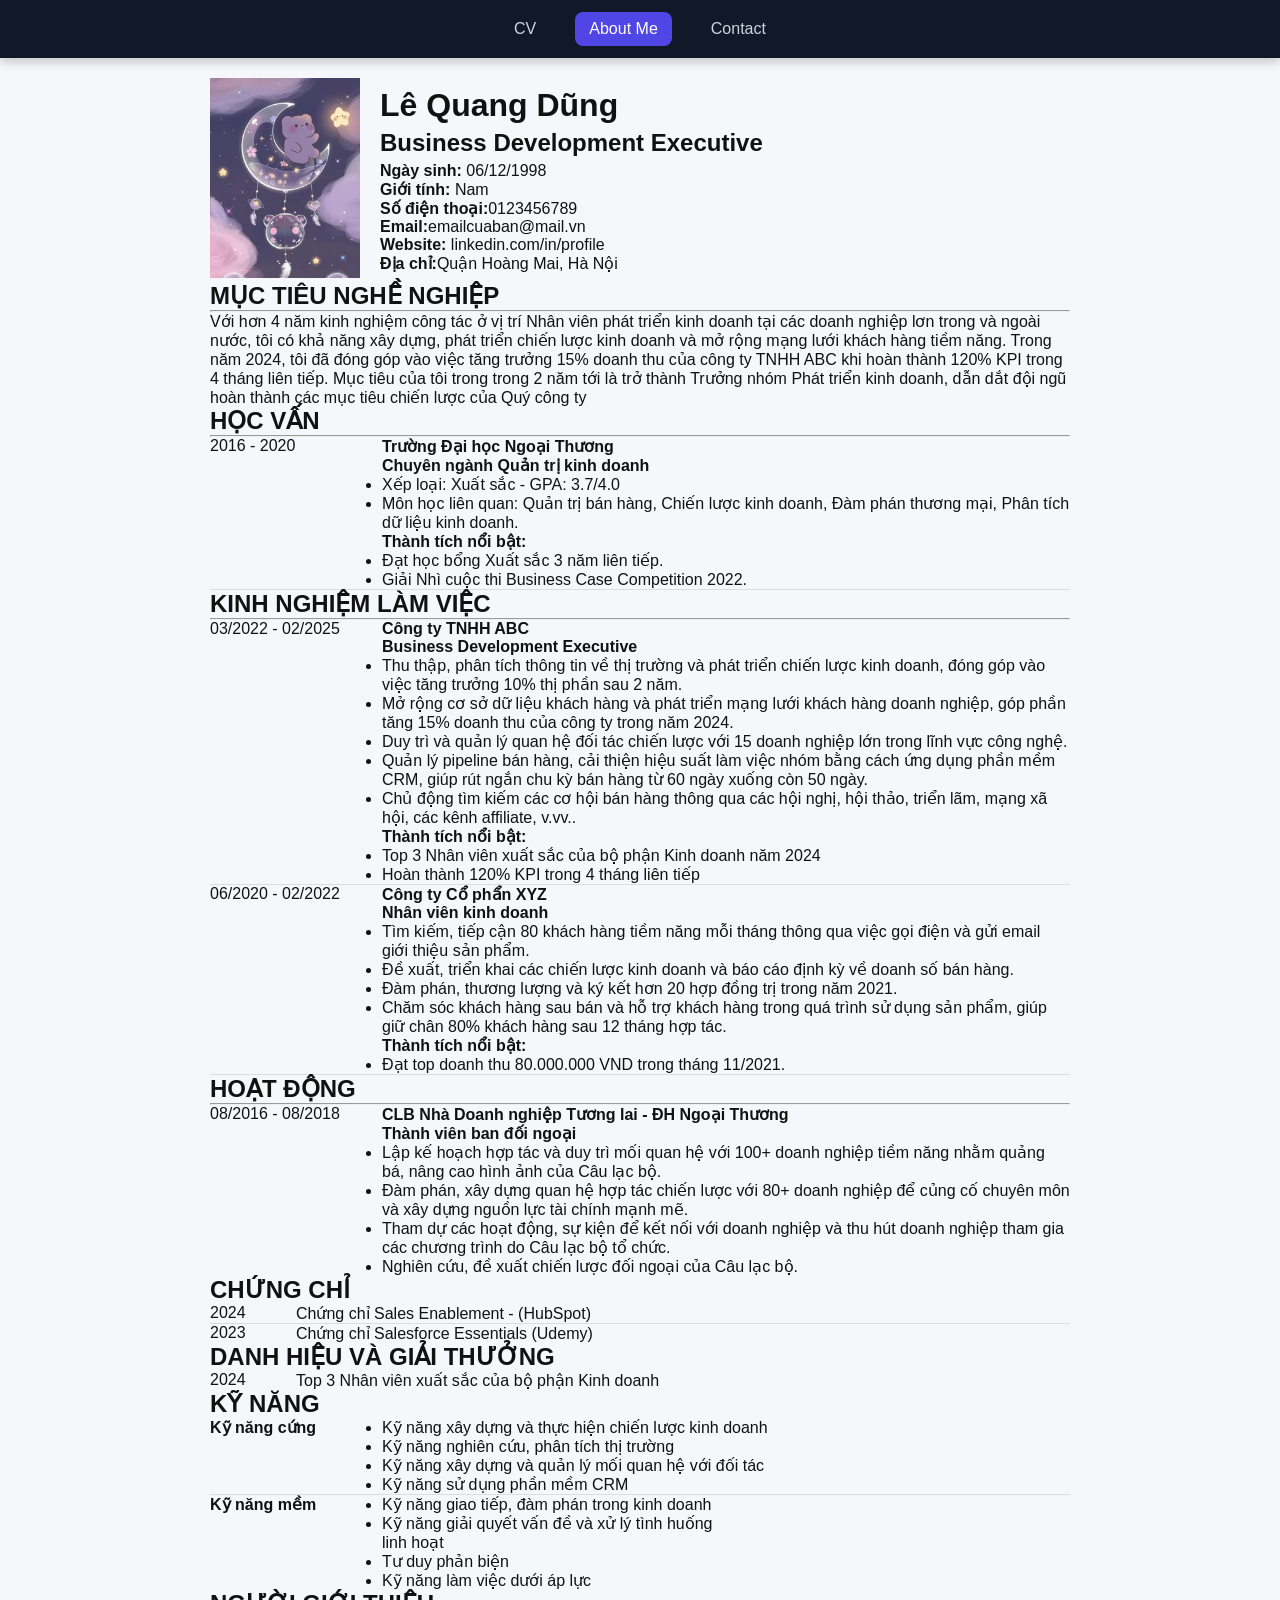
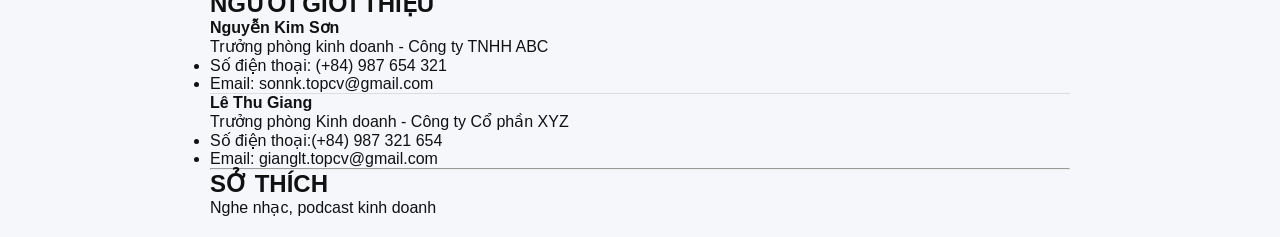
<file: index.html>
<!DOCTYPE html>
<html lang="vi">
<head>
    <meta charset="UTF-8">
    <meta name="viewport" content="width=device-width, initial-scale=1.0">
    <title>CV - Trần Văn Tình</title>
    <link rel="stylesheet" href="src/style.css">
</head>

<body>

<!-- MENU -->
<nav class="menu">
    <div class="menu-links">
        <a href="index.html">CV</a>
        <a class="active" href="src/about.html">About Me</a>
        <a href="src/contact.html">Contact</a>
    </div>
</nav>


<div class="cv-container">

    <div style="display: flex; align-items: center; gap: 20px;">
        <div>
            <img src="src/hinhnen/hinhnen.jpg" alt="avatar"
                 style="width:150px; height: 200px; object-fit:cover;">
        </div>

        <div>
            <h1 style="margin:0;">Lê Quang Dũng</h1>
            <h2 style="margin:5px 0;">Business Development Executive</h2>

            <p><b>Ngày sinh:</b> 06/12/1998</p>
            <p><b>Giới tính:</b> Nam</p>
            <p><b>Số điện thoại:</b>0123456789</p>
            <p><b>Email:</b>emailcuaban@mail.vn</p>
            <p><b>Website:</b> linkedin.com/in/profile</p>
            <p><b>Địa chỉ:</b>Quận Hoàng Mai, Hà Nội</p>
        </div>
    </div>

    <!-- MỤC TIÊU -->
    <div class="muctieu">
        <h2>MỤC TIÊU NGHỀ NGHIỆP</h2>
        <hr>
        <p>
            Với hơn 4 năm kinh nghiệm công tác ở vị trí Nhân viên phát triển kinh doanh tại các doanh nghiệp lơn trong và ngoài nước,
            tôi có khả năng xây dựng, phát triển chiến lược kinh doanh và mở rộng mạng lưới khách hàng tiềm năng.
            Trong năm 2024, tôi đã đóng góp vào việc tăng trưởng 15% doanh thu của công ty TNHH ABC
            khi hoàn thành 120% KPI trong 4 tháng liên tiếp. Mục tiêu của tôi trong trong 2 năm tới là
            trở thành Trưởng nhóm Phát triển kinh doanh, dẫn dắt đội ngũ hoàn thành các mục tiêu chiến lược của Quý công ty
        </p>
    </div>

    <!-- HỌC VẤN -->
    <div class="hocvan">
        <h2>HỌC VẤN</h2>
        <hr>

        <div style="display: flex;">
            <div style="width: 20%;">2016 - 2020</div>

            <div style="width: 80%;">
                <p><b>Trường Đại học Ngoại Thương</b></p>
                <p><b>Chuyên ngành Quản trị kinh doanh</b></p>

                <ul>
                    <li>Xếp loại: Xuất sắc - GPA: 3.7/4.0</li>
                    <li>Môn học liên quan: Quản trị bán hàng, Chiến lược kinh doanh, Đàm phán thương mại, Phân tích dữ liệu kinh doanh.</li>
                </ul>

                <p><b>Thành tích nổi bật:</b></p>
                <ul>
                    <li>Đạt học bổng Xuất sắc 3 năm liên tiếp.</li>
                    <li>Giải Nhì cuộc thi Business Case Competition 2022.</li>
                </ul>
            </div>
        </div>

        <div style="height:1px; background:#ddd;"></div>
    </div>

    <!-- KINH NGHIỆM -->
    <div class="kinhnghiem">
        <h2>KINH NGHIỆM LÀM VIỆC</h2>
        <hr>

        <div style="display: flex;">
            <div style="width: 20%;">
                <p>03/2022 - 02/2025</p>
            </div>

            <div style="width: 80%;">
                <p><b>Công ty TNHH ABC</b></p>
                <p><b>Business Development Executive</b></p>

                <ul>
                    <li>Thu thập, phân tích thông tin về thị trường và phát triển chiến lược kinh doanh, đóng góp vào việc tăng trưởng 10% thị phần sau 2 năm.</li>
                    <li>Mở rộng cơ sở dữ liệu khách hàng và phát triển mạng lưới khách hàng doanh nghiệp, góp phần tăng 15% doanh thu của công ty trong năm 2024.</li>
                    <li>Duy trì và quản lý quan hệ đối tác chiến lược với 15 doanh nghiệp lớn trong lĩnh vực công nghệ.</li>
                    <li>Quản lý pipeline bán hàng, cải thiện hiệu suất làm việc nhóm bằng cách ứng dụng phần mềm CRM, giúp rút ngắn chu kỳ bán hàng từ 60 ngày xuống còn 50 ngày.</li>
                    <li>Chủ động tìm kiếm các cơ hội bán hàng thông qua các hội nghị, hội thảo, triển lãm, mạng xã hội, các kênh affiliate, v.vv..</li>
                </ul>

                <p><b>Thành tích nổi bật:</b></p>
                <ul>
                    <li>Top 3 Nhân viên xuất sắc của bộ phận Kinh doanh năm 2024</li>
                    <li>Hoàn thành 120% KPI trong 4 tháng liên tiếp</li>
                </ul>
            </div>
        </div>

        <div style="height:1px; background:#ddd;"></div>

        <div style="display: flex;">
            <div style="width: 20%;">
                <p>06/2020 - 02/2022</p>
            </div>

            <div style="width: 80%;">
                <p><b>Công ty Cổ phẩn XYZ</b></p>
                <p><b>Nhân viên kinh doanh</b></p>

                <ul>
                    <li>Tìm kiếm, tiếp cận 80 khách hàng tiềm năng mỗi tháng thông qua việc gọi điện và gửi email giới thiệu sản phẩm.</li>
                    <li>Đề xuất, triển khai các chiến lược kinh doanh và báo cáo định kỳ về doanh số bán hàng.</li>
                    <li>Đàm phán, thương lượng và ký kết hơn 20 hợp đồng trị trong năm 2021.</li>
                    <li>Chăm sóc khách hàng sau bán và hỗ trợ khách hàng trong quá trình sử dụng sản phẩm, giúp giữ chân 80% khách hàng sau 12 tháng hợp tác.</li>
                </ul>

                <b>Thành tích nổi bật:</b>
                <ul>
                    <li>Đạt top doanh thu 80.000.000 VND trong tháng 11/2021.</li>
                </ul>
            </div>
        </div>
    </div>

    <!-- HOẠT ĐỘNG -->
    <div class="hoatdong">

        <div style="height:1px; background:#ddd;"></div>

        <h2>HOẠT ĐỘNG</h2>
        <hr>

        <div style="display:flex;">
            <div style="width: 20%;">
                <p>08/2016 - 08/2018</p>
            </div>

            <div style="width: 80%;">
                <p><b>CLB Nhà Doanh nghiệp Tương lai - ĐH Ngoại Thương</b></p>
                <p><b>Thành viên ban đối ngoại</b></p>

                <ul>
                    <li>Lập kế hoạch hợp tác và duy trì mối quan hệ với 100+ doanh nghiệp tiềm năng nhằm quảng bá, nâng cao hình ảnh của Câu lạc bộ.</li>
                    <li>Đàm phán, xây dựng quan hệ hợp tác chiến lược với 80+ doanh nghiệp để củng cố chuyên môn và xây dựng nguồn lực tài chính mạnh mẽ.</li>
                    <li>Tham dự các hoạt động, sự kiện để kết nối với doanh nghiệp và thu hút doanh nghiệp tham gia các chương trình do Câu lạc bộ tổ chức.</li>
                    <li>Nghiên cứu, đề xuất chiến lược đối ngoại của Câu lạc bộ.</li>
                </ul>
            </div>
        </div>
    </div>

    <!-- CHỨNG CHỈ -->
    <div class="chungchi">
        <h2>CHỨNG CHỈ</h2>

        <div style="display: flex;">
            <div style="width: 10%;">2024</div>
            <div style="width: 90%;">Chứng chỉ Sales Enablement - (HubSpot)</div>
        </div>

        <div style="height:1px; background:#ddd;"></div>

        <div style="display: flex;">
            <div style="width: 10%;">2023</div>
            <div style="width: 90%;">Chứng chỉ Salesforce Essentials (Udemy)</div>
        </div>
    </div>

    <!-- GIẢI THƯỞNG -->
    <div class="giaithuong">
        <h2>DANH HIỆU VÀ GIẢI THƯỞNG</h2>

        <div style="display: flex;">
            <div style="width: 10%;">2024</div>
            <div style="width: 90%;">Top 3 Nhân viên xuất sắc của bộ phận Kinh doanh</div>
        </div>
    </div>

    <!-- KỸ NĂNG -->
    <div class="kynang">
        <h2>KỸ NĂNG</h2>

        <div style="display: flex;">
            <div style="width: 20%;"><b>Kỹ năng cứng</b></div>
            <div style="width: 80%;">
                <ul>
                    <li>Kỹ năng xây dựng và thực hiện chiến lược kinh doanh</li>
                    <li>Kỹ năng nghiên cứu, phân tích thị trường</li>
                    <li>Kỹ năng xây dựng và quản lý mối quan hệ với đối tác</li>
                    <li>Kỹ năng sử dụng phần mềm CRM</li>
                </ul>
            </div>
        </div>

        <div style="height:1px; background:#ddd;"></div>

        <div style="display: flex;">
            <div style="width: 20%;"><b>Kỹ năng mềm</b></div>
            <div style="width: 40%;">
                <ul>
                    <li>Kỹ năng giao tiếp, đàm phán trong kinh doanh</li>
                    <li>Kỹ năng giải quyết vấn đề và xử lý tình huống linh hoạt</li>
                    <li>Tư duy phản biện</li>
                    <li>Kỹ năng làm việc dưới áp lực</li>
                </ul>
            </div>


        </div>
    </div>

    <!-- GIỚI THIỆU -->
    <div class="gioithieu">
        <h2>NGƯỜI GIỚI THIỆU</h2>

        <b>Nguyễn Kim Sơn</b>
        <p>Trưởng phòng kinh doanh - Công ty TNHH ABC</p>
        <ul>
            <li>Số điện thoại: (+84) 987 654 321</li>
            <li>Email: sonnk.topcv@gmail.com</li>
        </ul>

        <div style="height:1px; background:#ddd;"></div>

        <b>Lê Thu Giang</b>
        <p>Trưởng phòng Kinh doanh - Công ty Cổ phần XYZ</p>
        <ul>
            <li>Số điện thoại:(+84) 987 321 654</li>
            <li>Email: gianglt.topcv@gmail.com</li>
        </ul>
    </div>

    <hr>

    <!-- SỞ THÍCH -->
    <div class="sothich">
        <h2>SỞ THÍCH</h2>
        <p>Nghe nhạc, podcast kinh doanh</p>
    </div>

</div>

</body>
</html>
</file>
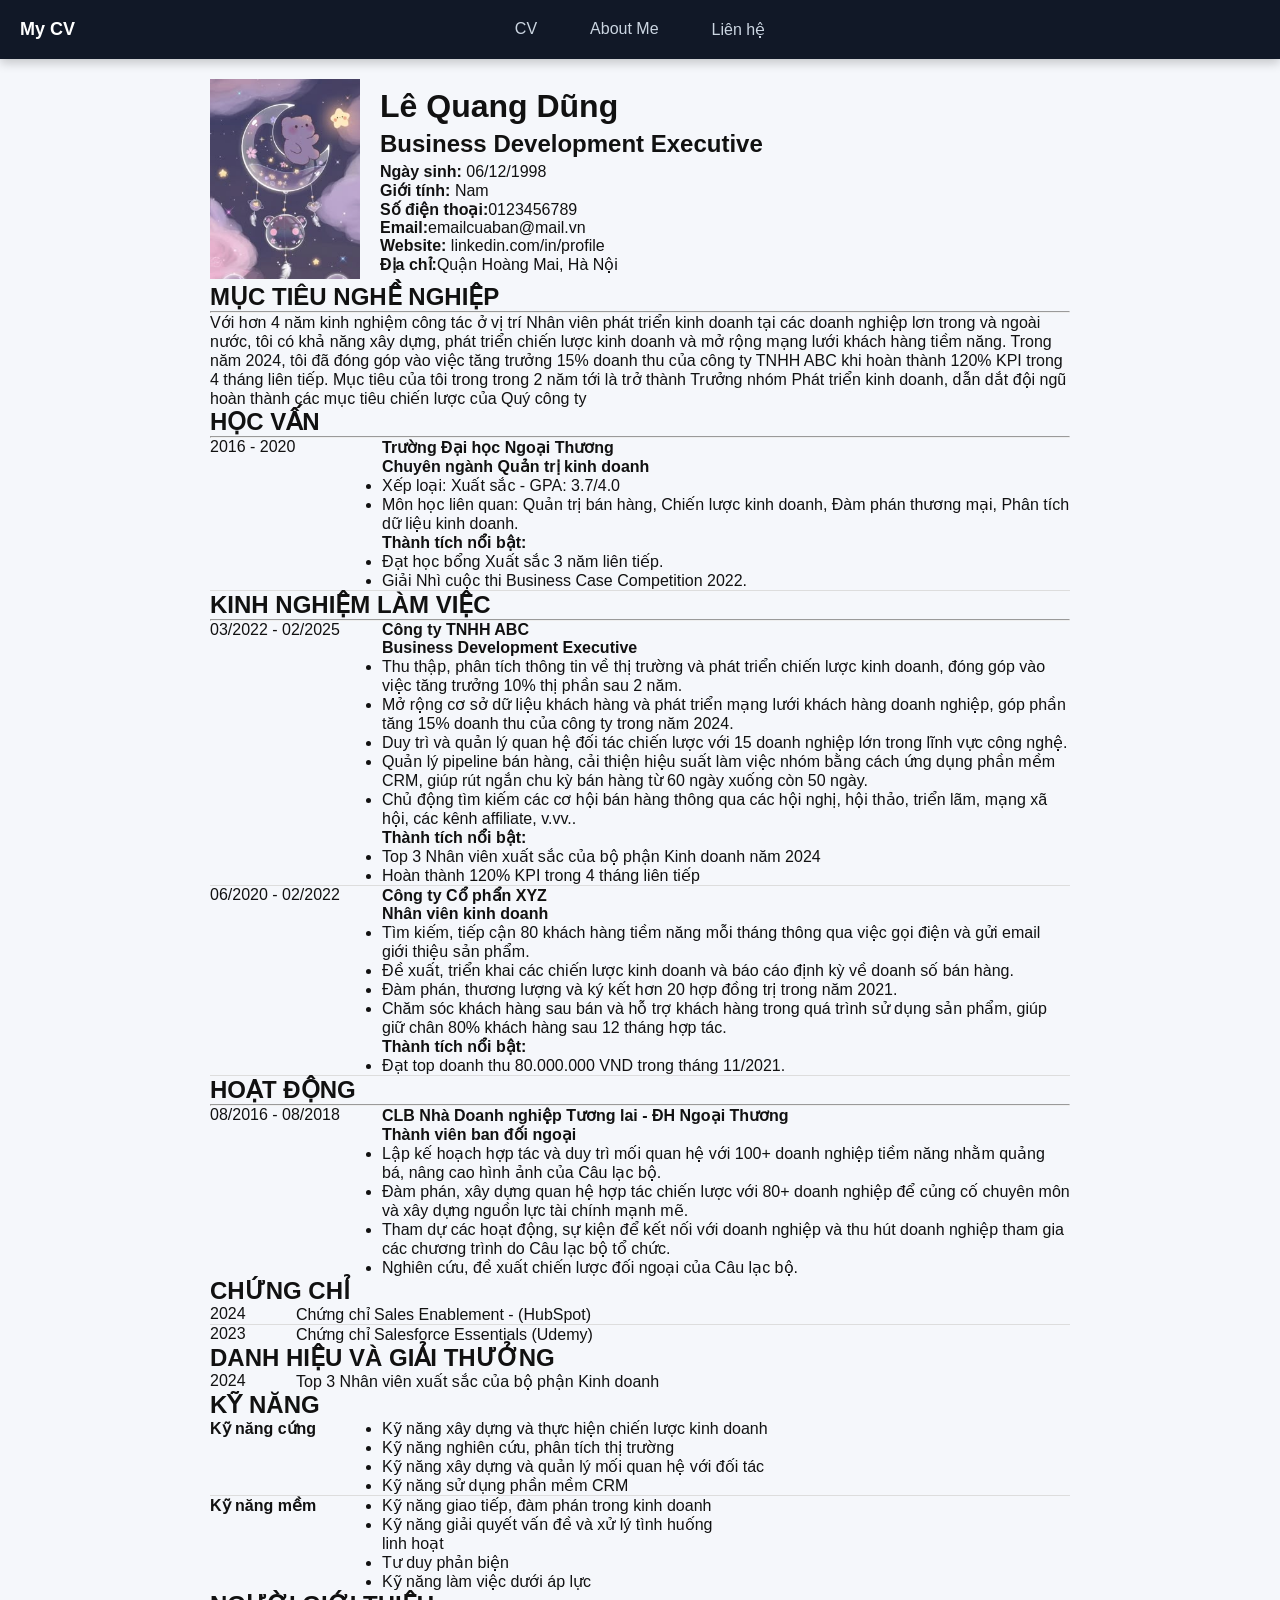
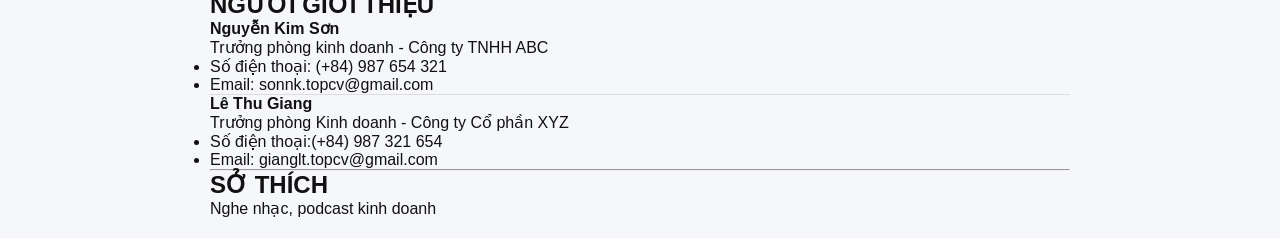
<file: src/index.html>
<!DOCTYPE html>
<html lang="vi">
<head>
    <meta charset="UTF-8">
    <meta name="viewport" content="width=device-width, initial-scale=1.0">
    <title>CV - Trần Văn Tình</title>
    <link rel="stylesheet" href="style.css">
</head>

<body>

<!-- MENU -->
<nav class="menu">
    <div class="logo">My CV</div>

    <div class="menu-links">
        <a href="index.html">CV</a>
        <a href="about.html">About Me</a>
        <a href="contact.html">Liên hệ</a>
    </div>

    <div class="menu-right"></div>
</nav>

<!-- CV CONTAINER -->
<div class="cv-container">

    <div style="display: flex; align-items: center; gap: 20px;">
        <div>
            <img src="hinhnen/hinhnen.jpg" alt="avatar"
                 style="width:150px; height: 200px; object-fit:cover;">
        </div>

        <div>
            <h1 style="margin:0;">Lê Quang Dũng</h1>
            <h2 style="margin:5px 0;">Business Development Executive</h2>

            <p><b>Ngày sinh:</b> 06/12/1998</p>
            <p><b>Giới tính:</b> Nam</p>
            <p><b>Số điện thoại:</b>0123456789</p>
            <p><b>Email:</b>emailcuaban@mail.vn</p>
            <p><b>Website:</b> linkedin.com/in/profile</p>
            <p><b>Địa chỉ:</b>Quận Hoàng Mai, Hà Nội</p>
        </div>
    </div>

    <!-- MỤC TIÊU -->
    <div class="muctieu">
        <h2>MỤC TIÊU NGHỀ NGHIỆP</h2>
        <hr>
        <p>
            Với hơn 4 năm kinh nghiệm công tác ở vị trí Nhân viên phát triển kinh doanh tại các doanh nghiệp lơn trong và ngoài nước,
            tôi có khả năng xây dựng, phát triển chiến lược kinh doanh và mở rộng mạng lưới khách hàng tiềm năng.
            Trong năm 2024, tôi đã đóng góp vào việc tăng trưởng 15% doanh thu của công ty TNHH ABC
            khi hoàn thành 120% KPI trong 4 tháng liên tiếp. Mục tiêu của tôi trong trong 2 năm tới là
            trở thành Trưởng nhóm Phát triển kinh doanh, dẫn dắt đội ngũ hoàn thành các mục tiêu chiến lược của Quý công ty
        </p>
    </div>

    <!-- HỌC VẤN -->
    <div class="hocvan">
        <h2>HỌC VẤN</h2>
        <hr>

        <div style="display: flex;">
            <div style="width: 20%;">2016 - 2020</div>

            <div style="width: 80%;">
                <p><b>Trường Đại học Ngoại Thương</b></p>
                <p><b>Chuyên ngành Quản trị kinh doanh</b></p>

                <ul>
                    <li>Xếp loại: Xuất sắc - GPA: 3.7/4.0</li>
                    <li>Môn học liên quan: Quản trị bán hàng, Chiến lược kinh doanh, Đàm phán thương mại, Phân tích dữ liệu kinh doanh.</li>
                </ul>

                <p><b>Thành tích nổi bật:</b></p>
                <ul>
                    <li>Đạt học bổng Xuất sắc 3 năm liên tiếp.</li>
                    <li>Giải Nhì cuộc thi Business Case Competition 2022.</li>
                </ul>
            </div>
        </div>

        <div style="height:1px; background:#ddd;"></div>
    </div>

    <!-- KINH NGHIỆM -->
    <div class="kinhnghiem">
        <h2>KINH NGHIỆM LÀM VIỆC</h2>
        <hr>

        <div style="display: flex;">
            <div style="width: 20%;">
                <p>03/2022 - 02/2025</p>
            </div>

            <div style="width: 80%;">
                <p><b>Công ty TNHH ABC</b></p>
                <p><b>Business Development Executive</b></p>

                <ul>
                    <li>Thu thập, phân tích thông tin về thị trường và phát triển chiến lược kinh doanh, đóng góp vào việc tăng trưởng 10% thị phần sau 2 năm.</li>
                    <li>Mở rộng cơ sở dữ liệu khách hàng và phát triển mạng lưới khách hàng doanh nghiệp, góp phần tăng 15% doanh thu của công ty trong năm 2024.</li>
                    <li>Duy trì và quản lý quan hệ đối tác chiến lược với 15 doanh nghiệp lớn trong lĩnh vực công nghệ.</li>
                    <li>Quản lý pipeline bán hàng, cải thiện hiệu suất làm việc nhóm bằng cách ứng dụng phần mềm CRM, giúp rút ngắn chu kỳ bán hàng từ 60 ngày xuống còn 50 ngày.</li>
                    <li>Chủ động tìm kiếm các cơ hội bán hàng thông qua các hội nghị, hội thảo, triển lãm, mạng xã hội, các kênh affiliate, v.vv..</li>
                </ul>

                <p><b>Thành tích nổi bật:</b></p>
                <ul>
                    <li>Top 3 Nhân viên xuất sắc của bộ phận Kinh doanh năm 2024</li>
                    <li>Hoàn thành 120% KPI trong 4 tháng liên tiếp</li>
                </ul>
            </div>
        </div>

        <div style="height:1px; background:#ddd;"></div>

        <div style="display: flex;">
            <div style="width: 20%;">
                <p>06/2020 - 02/2022</p>
            </div>

            <div style="width: 80%;">
                <p><b>Công ty Cổ phẩn XYZ</b></p>
                <p><b>Nhân viên kinh doanh</b></p>

                <ul>
                    <li>Tìm kiếm, tiếp cận 80 khách hàng tiềm năng mỗi tháng thông qua việc gọi điện và gửi email giới thiệu sản phẩm.</li>
                    <li>Đề xuất, triển khai các chiến lược kinh doanh và báo cáo định kỳ về doanh số bán hàng.</li>
                    <li>Đàm phán, thương lượng và ký kết hơn 20 hợp đồng trị trong năm 2021.</li>
                    <li>Chăm sóc khách hàng sau bán và hỗ trợ khách hàng trong quá trình sử dụng sản phẩm, giúp giữ chân 80% khách hàng sau 12 tháng hợp tác.</li>
                </ul>

                <b>Thành tích nổi bật:</b>
                <ul>
                    <li>Đạt top doanh thu 80.000.000 VND trong tháng 11/2021.</li>
                </ul>
            </div>
        </div>
    </div>

    <!-- HOẠT ĐỘNG -->
    <div class="hoatdong">

        <div style="height:1px; background:#ddd;"></div>

        <h2>HOẠT ĐỘNG</h2>
        <hr>

        <div style="display:flex;">
            <div style="width: 20%;">
                <p>08/2016 - 08/2018</p>
            </div>

            <div style="width: 80%;">
                <p><b>CLB Nhà Doanh nghiệp Tương lai - ĐH Ngoại Thương</b></p>
                <p><b>Thành viên ban đối ngoại</b></p>

                <ul>
                    <li>Lập kế hoạch hợp tác và duy trì mối quan hệ với 100+ doanh nghiệp tiềm năng nhằm quảng bá, nâng cao hình ảnh của Câu lạc bộ.</li>
                    <li>Đàm phán, xây dựng quan hệ hợp tác chiến lược với 80+ doanh nghiệp để củng cố chuyên môn và xây dựng nguồn lực tài chính mạnh mẽ.</li>
                    <li>Tham dự các hoạt động, sự kiện để kết nối với doanh nghiệp và thu hút doanh nghiệp tham gia các chương trình do Câu lạc bộ tổ chức.</li>
                    <li>Nghiên cứu, đề xuất chiến lược đối ngoại của Câu lạc bộ.</li>
                </ul>
            </div>
        </div>
    </div>

    <!-- CHỨNG CHỈ -->
    <div class="chungchi">
        <h2>CHỨNG CHỈ</h2>

        <div style="display: flex;">
            <div style="width: 10%;">2024</div>
            <div style="width: 90%;">Chứng chỉ Sales Enablement - (HubSpot)</div>
        </div>

        <div style="height:1px; background:#ddd;"></div>

        <div style="display: flex;">
            <div style="width: 10%;">2023</div>
            <div style="width: 90%;">Chứng chỉ Salesforce Essentials (Udemy)</div>
        </div>
    </div>

    <!-- GIẢI THƯỞNG -->
    <div class="giaithuong">
        <h2>DANH HIỆU VÀ GIẢI THƯỞNG</h2>

        <div style="display: flex;">
            <div style="width: 10%;">2024</div>
            <div style="width: 90%;">Top 3 Nhân viên xuất sắc của bộ phận Kinh doanh</div>
        </div>
    </div>

    <!-- KỸ NĂNG -->
    <div class="kynang">
        <h2>KỸ NĂNG</h2>

        <div style="display: flex;">
            <div style="width: 20%;"><b>Kỹ năng cứng</b></div>
            <div style="width: 80%;">
                <ul>
                    <li>Kỹ năng xây dựng và thực hiện chiến lược kinh doanh</li>
                    <li>Kỹ năng nghiên cứu, phân tích thị trường</li>
                    <li>Kỹ năng xây dựng và quản lý mối quan hệ với đối tác</li>
                    <li>Kỹ năng sử dụng phần mềm CRM</li>
                </ul>
            </div>
        </div>

        <div style="height:1px; background:#ddd;"></div>

        <div style="display: flex;">
            <div style="width: 20%;"><b>Kỹ năng mềm</b></div>
            <div style="width: 40%;">
                <ul>
                    <li>Kỹ năng giao tiếp, đàm phán trong kinh doanh</li>
                    <li>Kỹ năng giải quyết vấn đề và xử lý tình huống linh hoạt</li>
                    <li>Tư duy phản biện</li>
                    <li>Kỹ năng làm việc dưới áp lực</li>
                </ul>
            </div>


        </div>
    </div>

    <!-- GIỚI THIỆU -->
    <div class="gioithieu">
        <h2>NGƯỜI GIỚI THIỆU</h2>

        <b>Nguyễn Kim Sơn</b>
        <p>Trưởng phòng kinh doanh - Công ty TNHH ABC</p>
        <ul>
            <li>Số điện thoại: (+84) 987 654 321</li>
            <li>Email: sonnk.topcv@gmail.com</li>
        </ul>

        <div style="height:1px; background:#ddd;"></div>

        <b>Lê Thu Giang</b>
        <p>Trưởng phòng Kinh doanh - Công ty Cổ phần XYZ</p>
        <ul>
            <li>Số điện thoại:(+84) 987 321 654</li>
            <li>Email: gianglt.topcv@gmail.com</li>
        </ul>
    </div>

    <hr>

    <!-- SỞ THÍCH -->
    <div class="sothich">
        <h2>SỞ THÍCH</h2>
        <p>Nghe nhạc, podcast kinh doanh</p>
    </div>

</div>

</body>
</html>
</file>
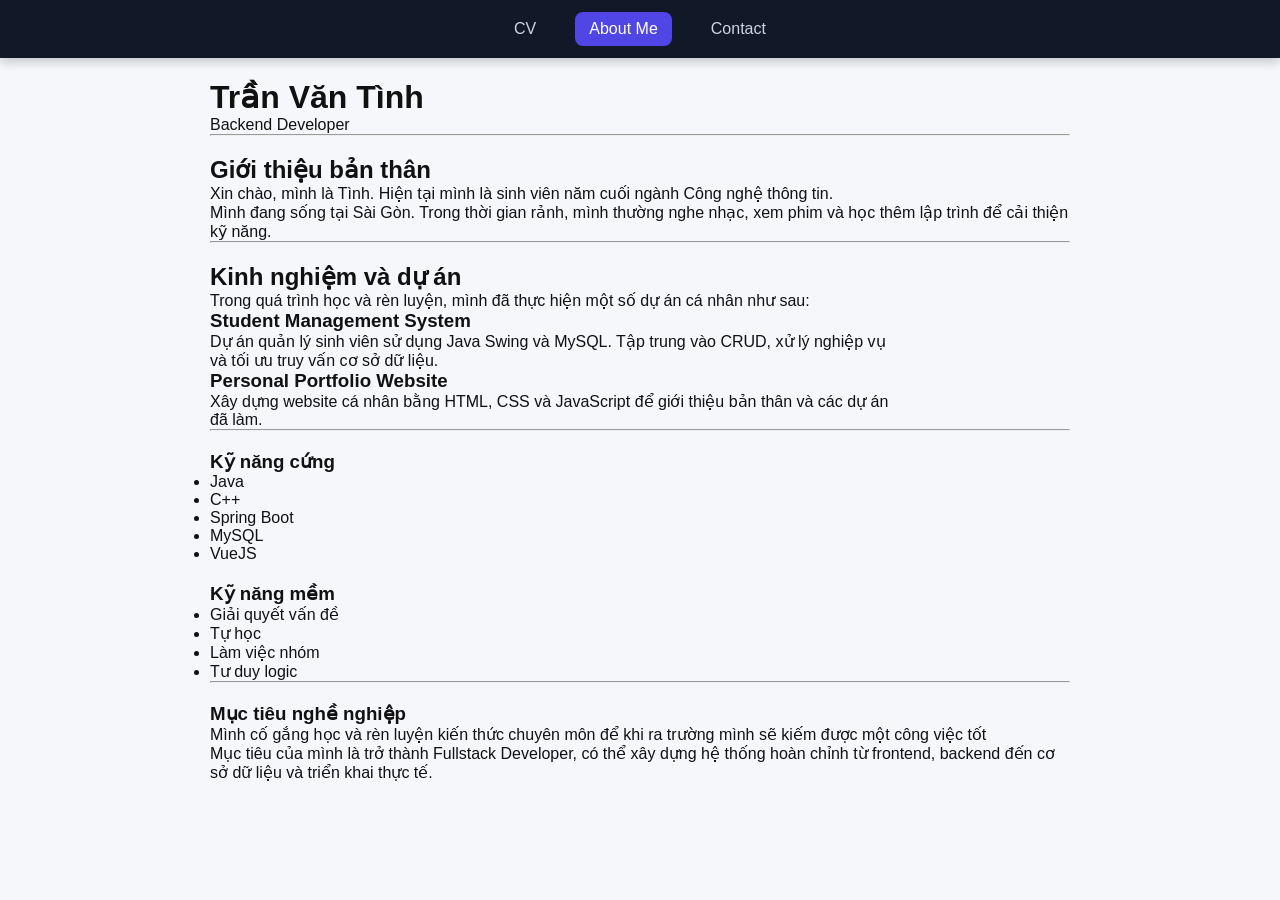
<file: src/about.html>
<!DOCTYPE html>
<html lang="vi">
<head>
    <meta charset="UTF-8">
    <meta name="viewport" content="width=device-width, initial-scale=1.0">
    <title>About Me - Tình Trần</title>
    <link rel="stylesheet" href="style.css">
    <link href="https://fonts.googleapis.com/css2?family=Inter:wght@400;500;600;700&display=swap" rel="stylesheet">
</head>

<body>

<nav class="menu">
    <div class="menu-links">
        <a href="../index.html">CV</a>
        <a class="active" href="about.html">About Me</a>
        <a href="contact.html">Contact</a>
    </div>
</nav>

<div class="cv-container">

    <header class="profile">
        <div class="profile-text">
            <h1>Trần Văn Tình</h1>
            <p class="subtitle">Backend Developer</p>
        </div>
    </header>

    <hr>

    <div class="about-content-grid">

        <div class="main-info">

            <section class="card">
                <h2>Giới thiệu bản thân</h2>
                <p>
                    Xin chào, mình là Tình. Hiện tại mình là sinh viên năm cuối ngành Công nghệ thông tin.
                </p>
                <p>
                    Mình đang sống tại Sài Gòn. Trong thời gian rảnh, mình thường nghe nhạc, xem phim
                    và học thêm lập trình để cải thiện kỹ năng.
                </p>
            </section>

            <hr>

            <section class="card">
                <h2>Kinh nghiệm và dự án</h2>

                <p>
                    Trong quá trình học và rèn luyện, mình đã thực hiện một số dự án cá nhân như sau:
                </p>

                <div class="timeline">

                    <div class="item">
                        <div class="content">
                            <h3>Student Management System</h3>
                            <p>
                                Dự án quản lý sinh viên sử dụng Java Swing và MySQL.
                                Tập trung vào CRUD, xử lý nghiệp vụ và tối ưu truy vấn cơ sở dữ liệu.
                            </p>
                        </div>
                    </div>

                    <div class="item">
                        <div class="content">
                            <h3>Personal Portfolio Website</h3>
                            <p>
                                Xây dựng website cá nhân bằng HTML, CSS và JavaScript
                                để giới thiệu bản thân và các dự án đã làm.
                            </p>
                        </div>
                    </div>

                </div>
            </section>

        </div>
<hr>

        <div class="side-info">
            <div class="skill-row">

                <section class="card">
                    <h3>Kỹ năng cứng</h3>
                    <ul>
                        <li>Java</li>
                        <li>C++</li>
                        <li>Spring Boot</li>
                        <li>MySQL</li>
                        <li>VueJS</li>
                    </ul>
                </section>

                <section class="card">
                    <h3>Kỹ năng mềm</h3>
                    <ul>
                        <li>Giải quyết vấn đề</li>
                        <li>Tự học</li>
                        <li>Làm việc nhóm</li>
                        <li>Tư duy logic</li>
                    </ul>
                </section>

            </div>
            <hr>
            <section class="card">
                <h3>Mục tiêu nghề nghiệp</h3>
                <p>Mình cố gắng học và rèn luyện kiến thức chuyên môn để khi ra trường mình sẽ kiếm được một
                công việc tốt</p>
                <p>
                    Mục tiêu của mình là trở thành Fullstack Developer, có thể xây dựng hệ thống hoàn chỉnh
                    từ frontend, backend đến cơ sở dữ liệu và triển khai thực tế.
                </p>
            </section>

        </div>

    </div>

</div>

</body>
</html>
</file>
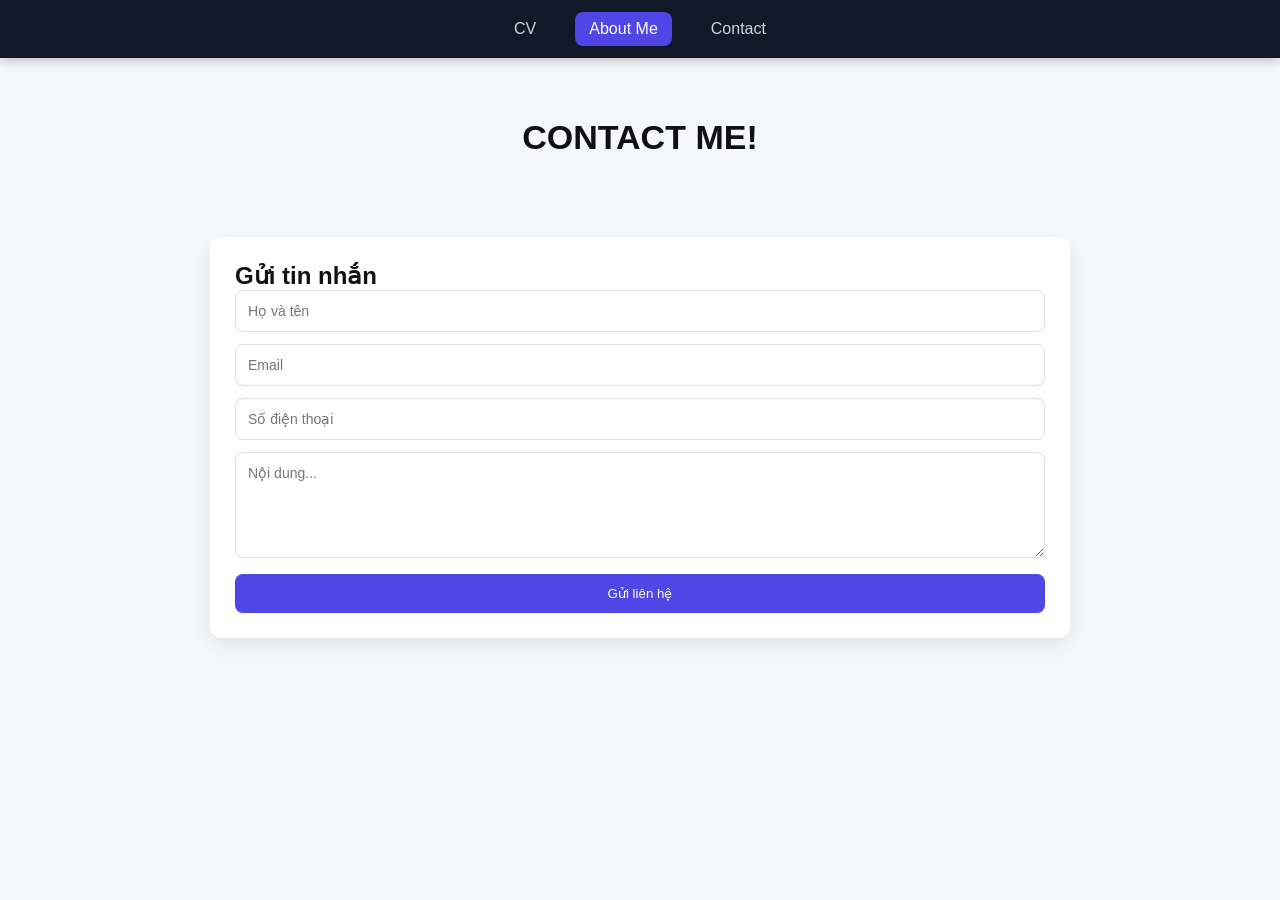
<file: src/contact.html>
<!DOCTYPE html>
<html lang="vi">
<head>
    <meta charset="UTF-8">
    <meta name="viewport" content="width=device-width, initial-scale=1.0">
    <title>Liên hệ - CV</title>
    <link rel="stylesheet" href="style.css">
</head>

<body>


<nav class="menu">
    <div class="menu-links">
        <a href="../index.html">CV</a>
        <a class="active" href="about.html">About Me</a>
        <a href="contact.html">Contact</a>
    </div>
</nav>


<header class="contact-hero">
    <h1>CONTACT ME!</h1>
</header>


<main class="contact-container">


    <section class="contact-card">
        <h2>Gửi tin nhắn</h2>

        <form action="#" method="post">
            <input type="text" name="fullname" placeholder="Họ và tên" required>
            <input type="email" name="email" placeholder="Email" required>
            <input type="tel" name="phone" placeholder="Số điện thoại">

            <textarea name="message" rows="5" placeholder="Nội dung..." required></textarea>

            <button type="submit">Gửi liên hệ</button>
        </form>
    </section>
</main>

</body>
</html>
</file>
<file: src/style.css>
* {
    margin: 0;
    padding: 0;
    box-sizing: border-box;
    font-family: Arial, sans-serif;
}

body {
    background: #f5f7fb;
    color: #111;
}


.cv-container {
    max-width: 900px;
    margin: auto;
    padding: 20px;
}


.profile {
    display: flex;
    gap: 20px;
    align-items: center;
}

.avatar {
    width: 150px;
    height: 200px;
    object-fit: cover;
    border-radius: 10px;
}


section {
    margin-top: 20px;
}

.row {
    display: flex;
    gap: 20px;
    margin: 10px 0;
}

.time {
    width: 20%;
    font-weight: bold;
}

.content {
    width: 80%;
}


.menu {
    position: sticky;
    top: 0;
    z-index: 1000;

    display: flex;
    align-items: center;

    background: #111827;
    padding: 12px 20px;

    box-shadow: 0 4px 10px rgba(0,0,0,0.2);
}

.logo {
    color: white;
    font-size: 18px;
    font-weight: bold;
    flex: 1;
}

.menu-links {
    display: flex;
    justify-content: center;
    gap: 25px;
    flex: 2;
}

.menu-links a {
    color: #cbd5e1;
    text-decoration: none;
    font-weight: 500;

    padding: 8px 14px;
    border-radius: 8px;

    transition: 0.3s;
}

.menu-links a:hover {
    background: #4f46e5;
    color: white;
    transform: translateY(-2px);
}

.menu-links .active {
    background: #4f46e5;
    color: white;
}

.menu-right {
    flex: 1;
}

.contact-hero {
    text-align: center;
    padding: 60px 20px 30px;
}

.contact-hero h1 {
    font-size: 34px;
    margin-bottom: 10px;
}

.contact-hero p {
    color: #666;
}

/* CONTAINER */
.contact-container {
    display: flex;
    gap: 30px;
    max-width: 900px;
    margin: auto;
    padding: 20px;
}


.contact-card {
    flex: 2;
    background: white;
    padding: 25px;
    border-radius: 12px;
    box-shadow: 0 8px 20px rgba(0,0,0,0.08);
}


.contact-card input,
.contact-card textarea {
    width: 100%;
    padding: 12px;
    margin-bottom: 12px;

    border: 1px solid #ddd;
    border-radius: 8px;

    outline: none;
    transition: 0.3s;
    font-size: 14px;
}

.contact-card input:focus,
.contact-card textarea:focus {
    border-color: #4f46e5;
    box-shadow: 0 0 0 3px rgba(79,70,229,0.15);
}


.contact-card button {
    width: 100%;
    padding: 12px;

    background: #4f46e5;
    color: white;

    border: none;
    border-radius: 8px;

    cursor: pointer;
    font-weight: 500;

    transition: 0.3s;
}

.contact-card button:hover {
    background: #3730a3;
    transform: translateY(-2px);
}


.contact-info {
    flex: 1;
    background: white;
    padding: 25px;
    border-radius: 12px;
    box-shadow: 0 8px 20px rgba(0,0,0,0.08);
    height: fit-content;
}

.contact-info p {
    margin-bottom: 10px;
    color: #555;
}
</file>
